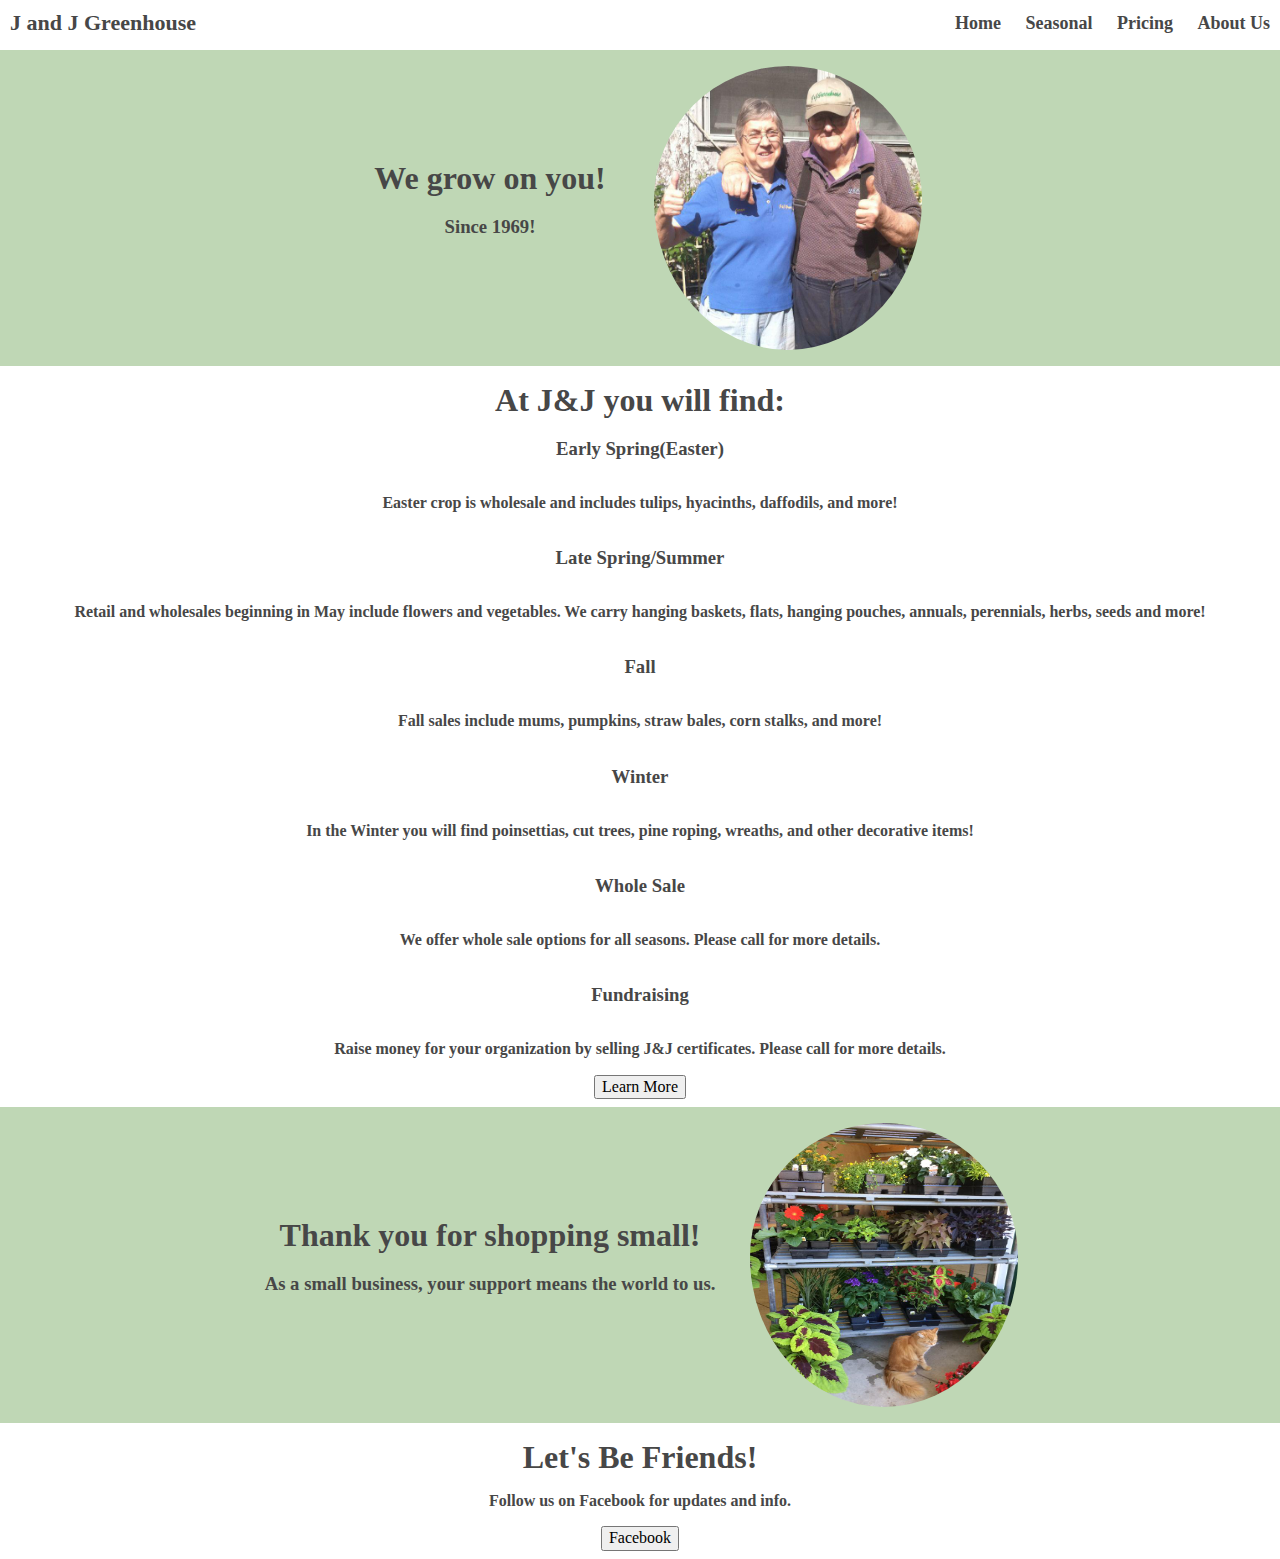
<file: index.html>
<!DOCTYPE html>
<html lang="en">
  <head>
    <meta charset="UTF-8" />
    <meta http-equiv="X-UA-Compatible" content="IE=edge" />
    <meta name="viewport" content="width=device-width, initial-scale=1.0" />
    <link rel="apple-touch-icon" sizes="180x180" href="/apple-touch-icon.png">
    <link rel="icon" type="image/png" sizes="32x32" href="/favicon-32x32.png">
    <link rel="icon" type="image/png" sizes="16x16" href="/favicon-16x16.png">
    <link rel="manifest" href="/site.webmanifest">
    
    <link rel="stylesheet" href="reset.css">
    <link rel="stylesheet" href="style.css" />
    
    
    <title>J and J Greenhouse!</title>
    
    
  </head>
  <body>
 
    <div class="nav">
      <input type="checkbox" id="nav-check">
      <div class="nav-header">
        <div class="nav-title">
          J and J Greenhouse
        </div>
      </div>
      <div class="nav-btn">
        <label for="nav-check">
          <span></span>
          <span></span>
          <span></span>
        </label>
      </div>
      
      <div class="nav-links">
        <a href="index.html" target="_blank">Home</a>
        <a href="seasonal.html">Seasonal</a>
        <a href="pricing.html">Pricing</a>
        <a href="about.html">About Us</a>
      </div>
    </div>

    <div class="main">
      <div class="section">
        <div>
        <h1>We grow on you!</h1>
        <h3>Since 1969!</h3>
      </div>
        <img src="./assets/jandj1.jpg" alt="Jay and Jean">
      </div>
      <div class="section">
        <h1>At J&J you will find:</h1>
        <h3>Early Spring(Easter)</h3>
        <p>Easter crop is wholesale and includes tulips, hyacinths, daffodils, and more!</p>
        <h3>Late Spring/Summer</h3>
        <p>Retail and wholesales beginning in May include flowers and vegetables.  We carry hanging baskets, flats, hanging pouches, annuals, perennials, herbs, seeds and more!</p>
        <h3>Fall</h3>
        <p>Fall sales include mums, pumpkins, straw bales, corn stalks, and more!</p>
        <h3>Winter</h3>
        <p>In the Winter you will find poinsettias, cut trees, pine roping, wreaths, and other decorative items! </p>
        <h3>Whole Sale</h3>
        <p>We offer whole sale options for all seasons. Please call for more details. </p>
        <h3>Fundraising</h3>
        <p>Raise money for your organization by selling J&J certificates. Please call for more details.</p>
        <form action="seasonal.html">
          <input type="submit" value="Learn More" />
        </form>
      </div>
      <div class="section">
        <div>
        <h1>Thank you for shopping small!</h1>
        <h3>As a small business, your support means the world to us.</h3>
      </div>
        <img src="./assets/jandj2.jpg" alt="">
      </div>
    
      <div class="section">
        <h1>Let's Be Friends!</h1>
        <p>Follow us on Facebook for updates and info.</p>
        <form action="https://www.facebook.com/pages/category/Nurseries---Gardening-Store/JJ-Greenhouse-103270053078573/" target="_blank">
          <input type="submit" value="Facebook" />
        </form>
      </div>
    </div>

     
  </body>
   
</html>
</file>
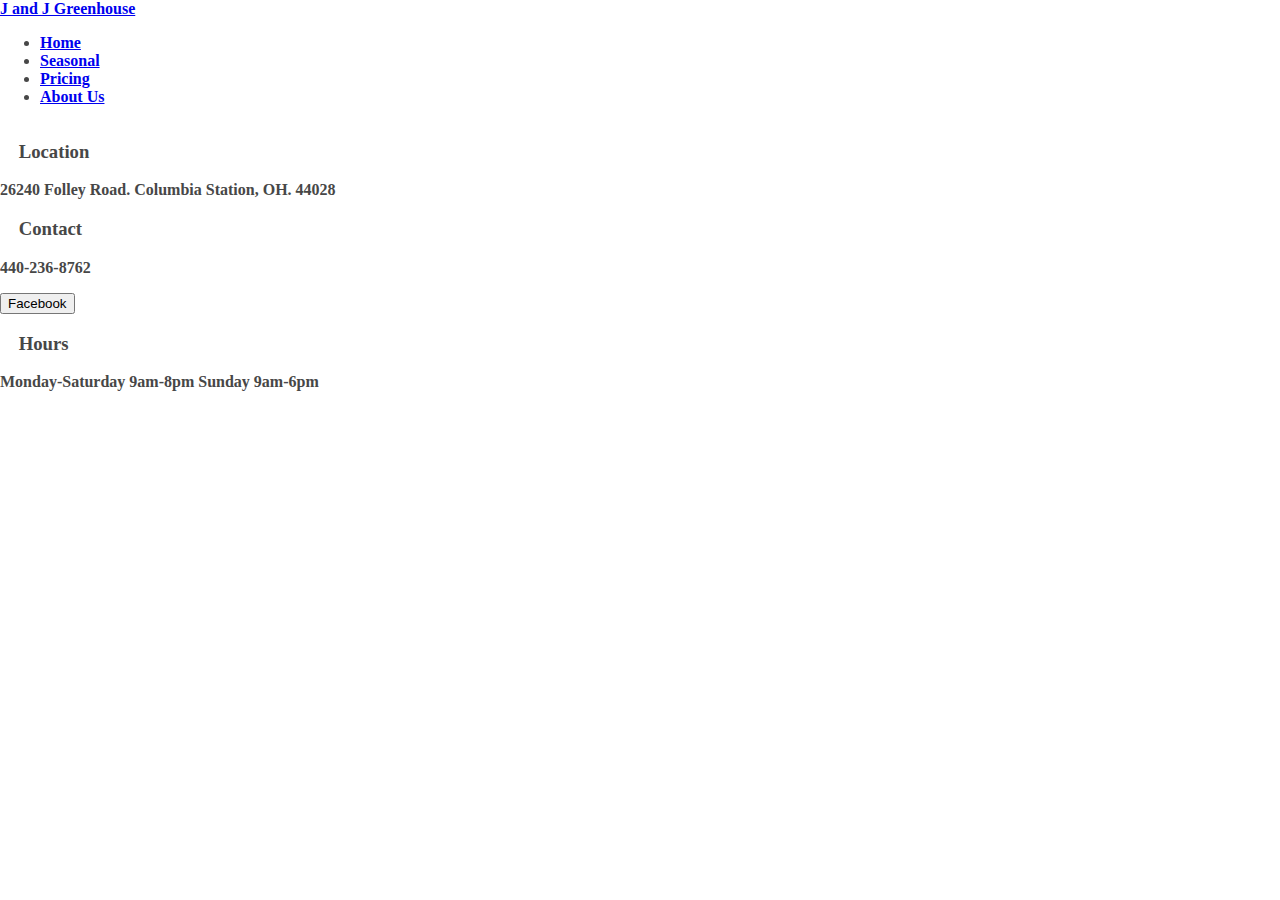
<file: about.html>
<!DOCTYPE html>
<html lang="en">
  <head>
    <meta charset="UTF-8" />
    <meta http-equiv="X-UA-Compatible" content="IE=edge" />
    <meta name="viewport" content="width=device-width, initial-scale=1.0" />
    <link
      rel="apple-touch-icon"
      sizes="180x180"
      href="assets/favicon_io/apple-touch-icon.png"
    />
    <link
      rel="icon"
      type="image/png"
      sizes="32x32"
      href="assets/favicon_io/favicon-32x32.png"
    />
    <link
      rel="icon"
      type="image/png"
      sizes="16x16"
      href="assets/favicon_io/favicon-16x16.png"
    />
    <link rel="manifest" href="/site.webmanifest" />
    <link rel="stylesheet" href="style.css" />
    <title>About J and J Greenhouse!</title>
  </head>
  <body>
    <header class="header">
      <nav class="navbar">
        <a href="index.html" class="nav-logo">J and J Greenhouse</a>
        <ul class="nav-menu">
          <li class="nav-item">
            <a href="index.html" class="nav-link">Home</a>
          </li>
          <li class="nav-item">
            <a href="seasonal.html" class="nav-link">Seasonal</a>
          </li>
          <li class="nav-item">
            <a href="pricing.html" class="nav-link">Pricing</a>
          </li>
          <li class="nav-item">
            <a href="about.html" class="nav-link">About Us</a>
          </li>
        </ul>
        <div class="hamburger">
          <span class="bar"></span>
          <span class="bar"></span>
          <span class="bar"></span>
        </div>
      </nav>
    </header>

    <section>
      <div>
        <h3>Location</h3>
        <p>26240 Folley Road. Columbia Station, OH. 44028</p>
      </div>

      <div>
        <h3>Contact</h3>
        <p>440-236-8762</p>
        <button>Facebook</button>
      </div>

      <div>
        <h3>Hours</h3>
        <p>Monday-Saturday 9am-8pm Sunday 9am-6pm</p>
      </div>
    </section>
    <script src="index.js"></script>
  </body>
</html>
</file>
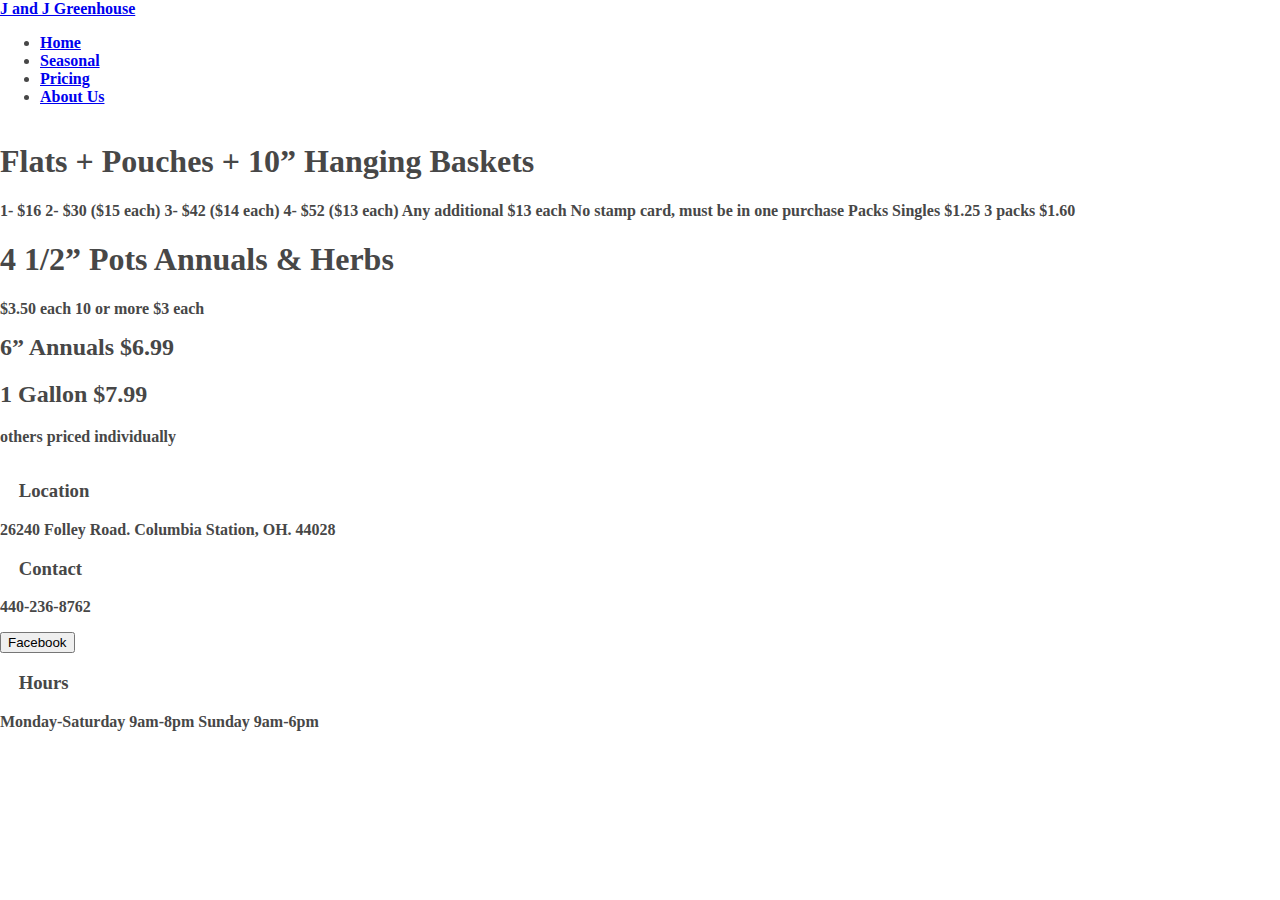
<file: pricing.html>
<!DOCTYPE html>
<html lang="en">
  <head>
    <meta charset="UTF-8" />
    <meta http-equiv="X-UA-Compatible" content="IE=edge" />
    <meta name="viewport" content="width=device-width, initial-scale=1.0" />
    <link
      rel="apple-touch-icon"
      sizes="180x180"
      href="assets/favicon_io/apple-touch-icon.png"
    />
    <link
      rel="icon"
      type="image/png"
      sizes="32x32"
      href="assets/favicon_io/favicon-32x32.png"
    />
    <link
      rel="icon"
      type="image/png"
      sizes="16x16"
      href="assets/favicon_io/favicon-16x16.png"
    />
    <link rel="manifest" href="/site.webmanifest" />
    <link rel="stylesheet" href="style.css" />
    <title>J and J Greenhouse pricing!</title>
  </head>
  <body>
    <header class="header">
      <nav class="navbar">
        <a href="index.html" class="nav-logo">J and J Greenhouse</a>
        <ul class="nav-menu">
          <li class="nav-item">
            <a href="index.html" class="nav-link">Home</a>
          </li>
          <li class="nav-item">
            <a href="seasonal.html" class="nav-link">Seasonal</a>
          </li>
          <li class="nav-item">
            <a href="pricing.html" class="nav-link">Pricing</a>
          </li>
          <li class="nav-item">
            <a href="about.html" class="nav-link">About Us</a>
          </li>
        </ul>
        <div class="hamburger">
          <span class="bar"></span>
          <span class="bar"></span>
          <span class="bar"></span>
        </div>
      </nav>
    </header>

    <section>
      <h1>Flats + Pouches + 10” Hanging Baskets</h1>
      <p>
        1- $16 2- $30 ($15 each) 3- $42 ($14 each) 4- $52 ($13 each) Any
        additional $13 each No stamp card, must be in one purchase Packs Singles
        $1.25 3 packs $1.60
      </p>
      <h1>4 1/2” Pots Annuals & Herbs</h1>
      <p>$3.50 each 10 or more $3 each</p>
      <h2>6” Annuals $6.99</h2>
      <h2>1 Gallon $7.99</h2>
      <p>others priced individually</p>
    </section>

    <section>
      <div>
        <h3>Location</h3>
        <p>26240 Folley Road. Columbia Station, OH. 44028</p>
      </div>

      <div>
        <h3>Contact</h3>
        <p>440-236-8762</p>
        <button>Facebook</button>
      </div>

      <div>
        <h3>Hours</h3>
        <p>Monday-Saturday 9am-8pm Sunday 9am-6pm</p>
      </div>
    </section>
    <script src="index.js"></script>
  </body>
</html>
</file>
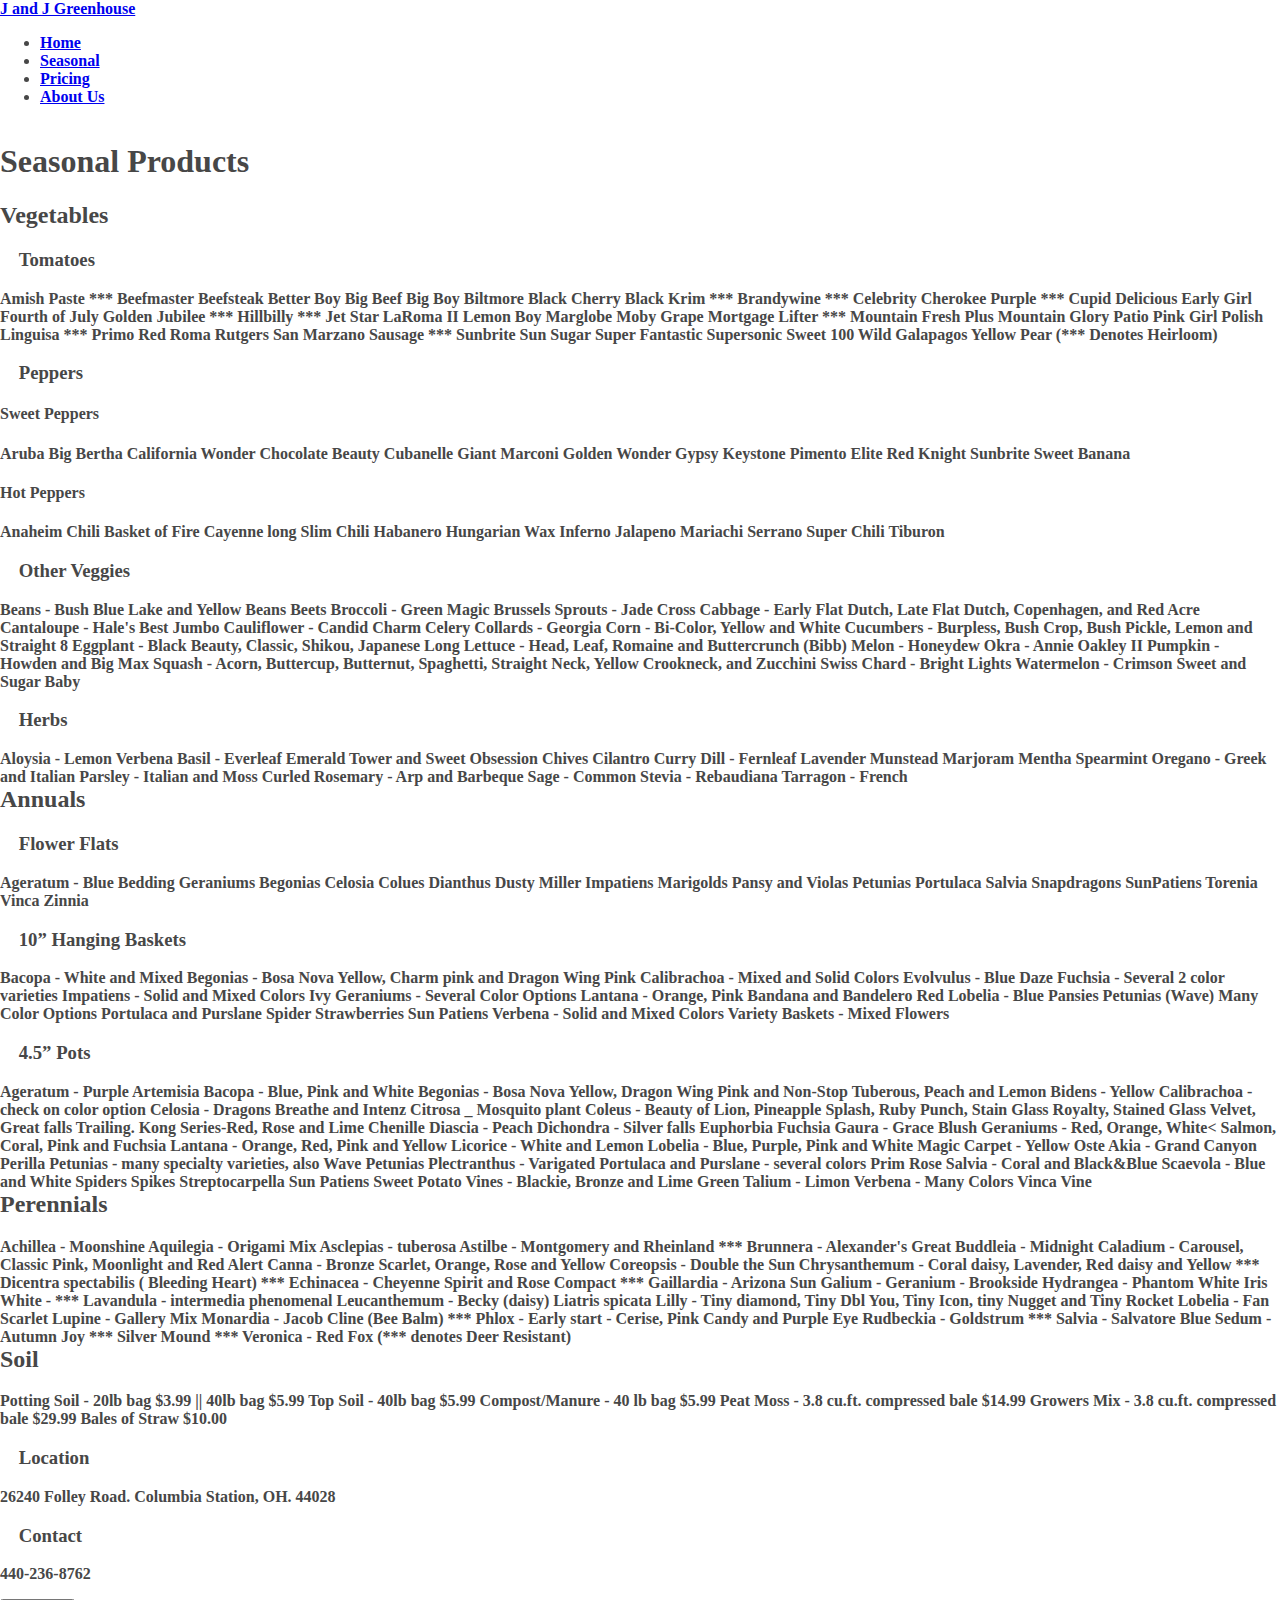
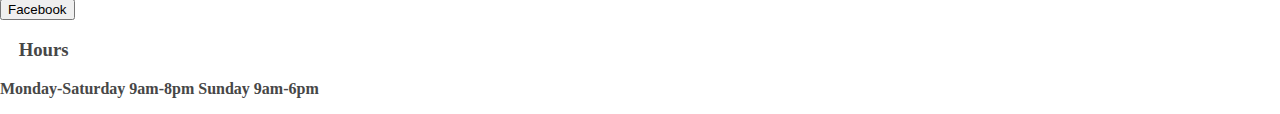
<file: seasonal.html>
<!DOCTYPE html>
<html lang="en">
  <head>
    <meta charset="UTF-8" />
    <meta http-equiv="X-UA-Compatible" content="IE=edge" />
    <meta name="viewport" content="width=device-width, initial-scale=1.0" />
    <link
      rel="apple-touch-icon"
      sizes="180x180"
      href="assets/favicon_io/apple-touch-icon.png"
    />
    <link
      rel="icon"
      type="image/png"
      sizes="32x32"
      href="assets/favicon_io/favicon-32x32.png"
    />
    <link
      rel="icon"
      type="image/png"
      sizes="16x16"
      href="assets/favicon_io/favicon-16x16.png"
    />
    <link rel="manifest" href="/site.webmanifest" />
    <link rel="stylesheet" href="style.css" />
    <title>J and J Greenhouse Seasonal Offerings!</title>
  </head>
  <body>
    <header class="header">
      <nav class="navbar">
        <a href="index.html" class="nav-logo">J and J Greenhouse</a>
        <ul class="nav-menu">
          <li class="nav-item">
            <a href="index.html" class="nav-link">Home</a>
          </li>
          <li class="nav-item">
            <a href="seasonal.html" class="nav-link">Seasonal</a>
          </li>
          <li class="nav-item">
            <a href="pricing.html" class="nav-link">Pricing</a>
          </li>
          <li class="nav-item">
            <a href="about.html" class="nav-link">About Us</a>
          </li>
        </ul>
        <div class="hamburger">
          <span class="bar"></span>
          <span class="bar"></span>
          <span class="bar"></span>
        </div>
      </nav>
    </header>

    <section>
      <h1>Seasonal Products</h1>
    </section>

    <section>
      <h2>Vegetables</h2>

      <h3>Tomatoes</h3>

      Amish Paste *** Beefmaster Beefsteak Better Boy Big Beef Big Boy Biltmore
      Black Cherry Black Krim *** Brandywine *** Celebrity Cherokee Purple ***
      Cupid Delicious Early Girl Fourth of July Golden Jubilee *** Hillbilly ***
      Jet Star LaRoma II Lemon Boy Marglobe Moby Grape Mortgage Lifter ***
      Mountain Fresh Plus Mountain Glory Patio Pink Girl Polish Linguisa ***
      Primo Red Roma Rutgers San Marzano Sausage *** Sunbrite Sun Sugar Super
      Fantastic Supersonic Sweet 100 Wild Galapagos Yellow Pear (*** Denotes
      Heirloom)

      <h3>Peppers</h3>

      <h4>Sweet Peppers</h4>
      Aruba Big Bertha California Wonder Chocolate Beauty Cubanelle Giant
      Marconi Golden Wonder Gypsy Keystone Pimento Elite Red Knight Sunbrite
      Sweet Banana

      <h4>Hot Peppers</h4>
      Anaheim Chili Basket of Fire Cayenne long Slim Chili Habanero Hungarian
      Wax Inferno Jalapeno Mariachi Serrano Super Chili Tiburon

      <h3>Other Veggies</h3>

      Beans - Bush Blue Lake and Yellow Beans Beets Broccoli - Green Magic
      Brussels Sprouts - Jade Cross Cabbage - Early Flat Dutch, Late Flat Dutch,
      Copenhagen, and Red Acre Cantaloupe - Hale's Best Jumbo Cauliflower -
      Candid Charm Celery Collards - Georgia Corn - Bi-Color, Yellow and White
      Cucumbers - Burpless, Bush Crop, Bush Pickle, Lemon and Straight 8
      Eggplant - Black Beauty, Classic, Shikou, Japanese Long Lettuce - Head,
      Leaf, Romaine and Buttercrunch (Bibb) Melon - Honeydew Okra - Annie Oakley
      II Pumpkin - Howden and Big Max Squash - Acorn, Buttercup, Butternut,
      Spaghetti, Straight Neck, Yellow Crookneck, and Zucchini Swiss Chard -
      Bright Lights Watermelon - Crimson Sweet and Sugar Baby

      <h3>Herbs</h3>

      Aloysia - Lemon Verbena Basil - Everleaf Emerald Tower and Sweet Obsession
      Chives Cilantro Curry Dill - Fernleaf Lavender Munstead Marjoram Mentha
      Spearmint Oregano - Greek and Italian Parsley - Italian and Moss Curled
      Rosemary - Arp and Barbeque Sage - Common Stevia - Rebaudiana Tarragon -
      French

      <h2>Annuals</h2>
      <h3>Flower Flats</h3>

      Ageratum - Blue Bedding Geraniums Begonias Celosia Colues Dianthus Dusty
      Miller Impatiens Marigolds Pansy and Violas Petunias Portulaca Salvia
      Snapdragons SunPatiens Torenia Vinca Zinnia

      <h3>10” Hanging Baskets</h3>

      Bacopa - White and Mixed Begonias - Bosa Nova Yellow, Charm pink and
      Dragon Wing Pink Calibrachoa - Mixed and Solid Colors Evolvulus - Blue
      Daze Fuchsia - Several 2 color varieties Impatiens - Solid and Mixed
      Colors Ivy Geraniums - Several Color Options Lantana - Orange, Pink
      Bandana and Bandelero Red Lobelia - Blue Pansies Petunias (Wave) Many
      Color Options Portulaca and Purslane Spider Strawberries Sun Patiens
      Verbena - Solid and Mixed Colors Variety Baskets - Mixed Flowers

      <h3>4.5” Pots</h3>

      Ageratum - Purple Artemisia Bacopa - Blue, Pink and White Begonias - Bosa
      Nova Yellow, Dragon Wing Pink and Non-Stop Tuberous, Peach and Lemon
      Bidens - Yellow Calibrachoa - check on color option Celosia - Dragons
      Breathe and Intenz Citrosa _ Mosquito plant Coleus - Beauty of Lion,
      Pineapple Splash, Ruby Punch, Stain Glass Royalty, Stained Glass Velvet,
      Great falls Trailing. Kong Series-Red, Rose and Lime Chenille Diascia -
      Peach Dichondra - Silver falls Euphorbia Fuchsia Gaura - Grace Blush
      Geraniums - Red, Orange, White< Salmon, Coral, Pink and Fuchsia Lantana -
      Orange, Red, Pink and Yellow Licorice - White and Lemon Lobelia - Blue,
      Purple, Pink and White Magic Carpet - Yellow Oste Akia - Grand Canyon
      Perilla Petunias - many specialty varieties, also Wave Petunias
      Plectranthus - Varigated Portulaca and Purslane - several colors Prim Rose
      Salvia - Coral and Black&Blue Scaevola - Blue and White Spiders Spikes
      Streptocarpella Sun Patiens Sweet Potato Vines - Blackie, Bronze and Lime
      Green Talium - Limon Verbena - Many Colors Vinca Vine

      <h2>Perennials</h2>

      Achillea - Moonshine Aquilegia - Origami Mix Asclepias - tuberosa Astilbe
      - Montgomery and Rheinland *** Brunnera - Alexander's Great Buddleia -
      Midnight Caladium - Carousel, Classic Pink, Moonlight and Red Alert Canna
      - Bronze Scarlet, Orange, Rose and Yellow Coreopsis - Double the Sun
      Chrysanthemum - Coral daisy, Lavender, Red daisy and Yellow *** Dicentra
      spectabilis ( Bleeding Heart) *** Echinacea - Cheyenne Spirit and Rose
      Compact *** Gaillardia - Arizona Sun Galium - Geranium - Brookside
      Hydrangea - Phantom White Iris White - *** Lavandula - intermedia
      phenomenal Leucanthemum - Becky (daisy) Liatris spicata Lilly - Tiny
      diamond, Tiny Dbl You, Tiny Icon, tiny Nugget and Tiny Rocket Lobelia -
      Fan Scarlet Lupine - Gallery Mix Monardia - Jacob Cline (Bee Balm) ***
      Phlox - Early start - Cerise, Pink Candy and Purple Eye Rudbeckia -
      Goldstrum *** Salvia - Salvatore Blue Sedum - Autumn Joy *** Silver Mound
      *** Veronica - Red Fox (*** denotes Deer Resistant)

      <h2>Soil</h2>

      Potting Soil - 20lb bag $3.99 || 40lb bag $5.99 Top Soil - 40lb bag $5.99
      Compost/Manure - 40 lb bag $5.99 Peat Moss - 3.8 cu.ft. compressed bale
      $14.99 Growers Mix - 3.8 cu.ft. compressed bale $29.99 Bales of Straw
      $10.00
    </section>

    <section>
      <div>
        <h3>Location</h3>
        <p>26240 Folley Road. Columbia Station, OH. 44028</p>
      </div>

      <div>
        <h3>Contact</h3>
        <p>440-236-8762</p>
        <button>Facebook</button>
      </div>

      <div>
        <h3>Hours</h3>
        <p>Monday-Saturday 9am-8pm Sunday 9am-6pm</p>
      </div>
    </section>
    <script src="index.js"></script>
  </body>
</html>
</file>
<file: style.css>
* {
  box-sizing: border-box;
}
html,
body {
  height: 100%;
  display: flex;
  flex-direction: column;
}

body {
  margin: 0px;
  color: #474747;
  font-weight: 600;
  font-family: "vogue";
}

body > * {
  flex-shrink: 0;
}

.nav {
  height: 50px;
  width: 100%;
  background-color: #fff;
  position: relative;
}

.nav > .nav-header {
  display: inline;
}

.nav > .nav-header > .nav-title {
  display: inline-block;
  font-size: 22px;
  padding: 10px 10px 10px 10px;
}

.nav > .nav-btn {
  display: none;
}

.nav > .nav-links {
  display: inline;
  float: right;
  font-size: 18px;
}

.nav > .nav-links > a {
  display: inline-block;
  padding: 13px 10px 13px 10px;
  text-decoration: none;
  color: #474747;
}

.nav > .nav-links > a:hover {
  background-color: #bfd7b5;
  color: #fff;
}

.nav > #nav-check {
  display: none;
}

@media (max-width: 600px) {
  .nav > .nav-btn {
    display: inline-block;
    position: absolute;
    right: 0px;
    top: 0px;
  }
  .nav > .nav-btn > label {
    display: inline-block;
    width: 50px;
    height: 50px;
    padding: 13px;
  }
  .nav > .nav-btn > label:hover,
  .nav #nav-check:checked ~ .nav-btn > label {
    background-color: rgba(8, 248, 196, 0.3);
  }
  .nav > .nav-btn > label > span {
    display: block;
    width: 25px;
    height: 10px;
    border-top: 3px solid #7dc2ad;
  }
  .nav > .nav-links {
    position: absolute;
    display: block;
    width: 100%;
    background-color: #bfd7b5;
    height: 0px;
    transition: all 0.3s ease-in;
    overflow-y: hidden;
    top: 50px;
    left: 0px;
  }
  .nav > .nav-links > a {
    display: block;
    width: 100%;
  }
  .nav > #nav-check:not(:checked) ~ .nav-links {
    height: 0px;
  }
  .nav > #nav-check:checked ~ .nav-links {
    height: calc(100vh - 50px);
    overflow-y: auto;
  }
}

.main {
  color: #474747;
  display: flex;
  flex-direction: column;
  text-align: center;
}

.main h1 {
  padding: 0.5em 0 0 0;
}

.section {
  background-color: #bfd7b5;
  display: flex;
  flex-direction: column;
  justify-content: center;
  align-items: center;
}

.section form {
  padding-bottom: 0.5em;
}

.section:nth-child(even) {
  background-color: #fff;
}

.section img {
  border-radius: 50%;
  width: 300px;
  height: 300px;
  margin-bottom: 1em;
}

h2 {
  margin-top: 0;
}

@media only screen and (min-width: 992px) {
  .section:nth-child(odd) {
    display: flex;
    flex-direction: row;
    height: auto;
  }
  .section:nth-child(odd) h1,
  h3,
  img {
    padding: 0 1em;
  }
  .section:nth-child(odd) img {
    padding-top;
    padding: 1em 1em 0 1em;
  }
}
</file>
